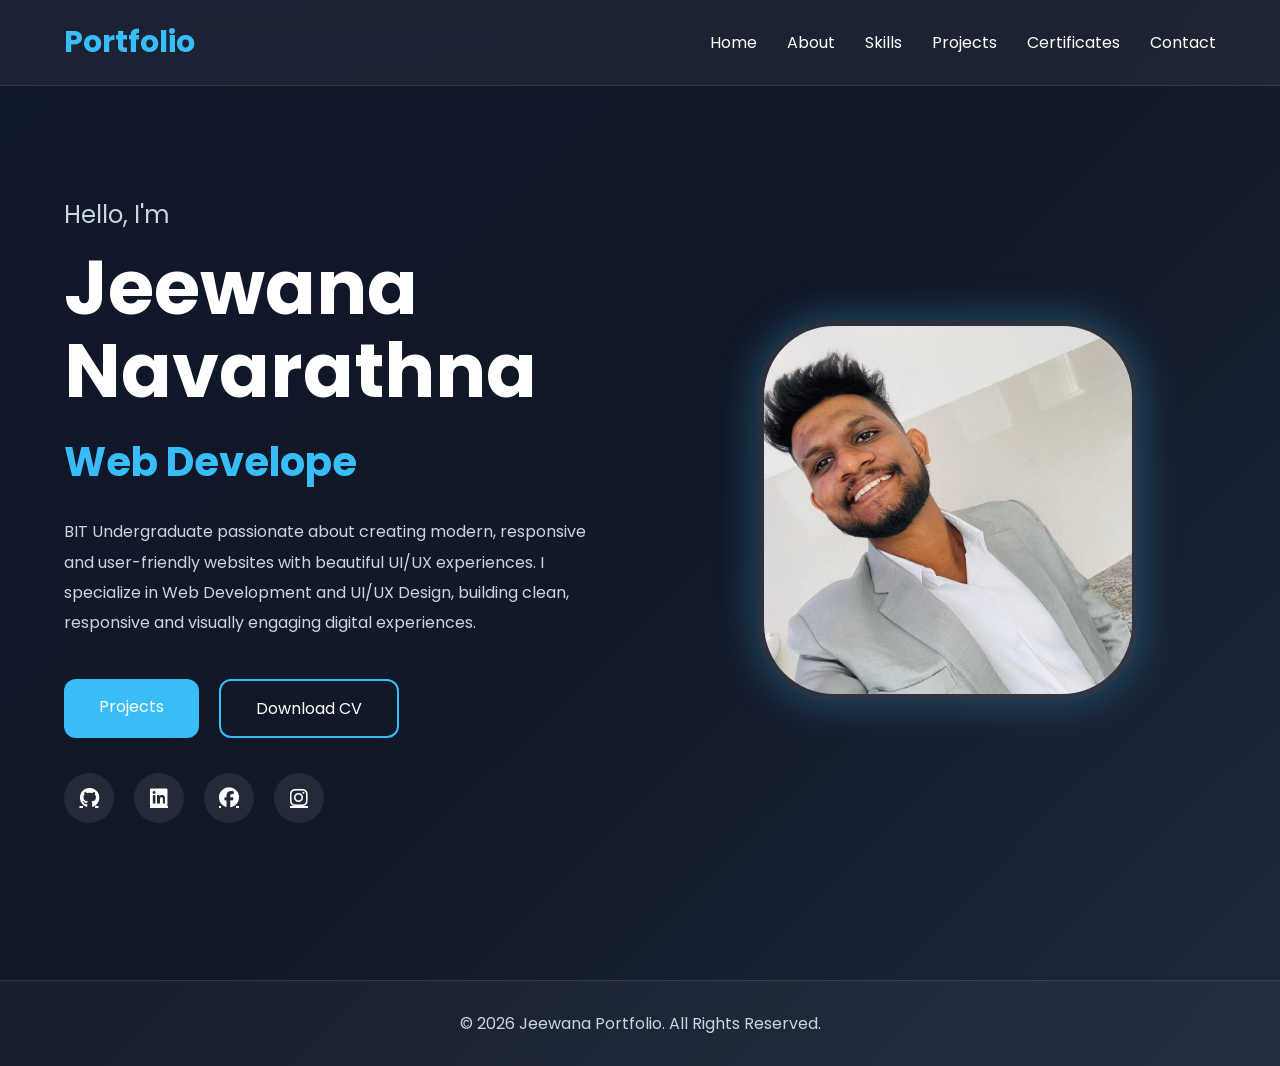
<file: index.html>
<!DOCTYPE html>
<html lang="en">

<head>

    <meta charset="UTF-8">

    <meta name="viewport"
          content="width=device-width, initial-scale=1.0">

    <title>Jeewana Portfolio</title>

    <!-- CSS -->

    <link rel="stylesheet" href="css/style.css">

    <!-- GOOGLE FONT -->

    <link href="https://fonts.googleapis.com/css2?family=Poppins:wght@300;400;500;600;700&display=swap"
          rel="stylesheet">

    <!-- FONT AWESOME -->

    <link rel="stylesheet"
          href="https://cdnjs.cloudflare.com/ajax/libs/font-awesome/6.5.1/css/all.min.css">

    <!-- AOS -->

    <link rel="stylesheet"
          href="https://unpkg.com/aos@2.3.4/dist/aos.css"/>

</head>

<body>

<!-- NAVBAR -->

<nav class="navbar">

    <div class="container nav-container">

        <h2 class="logo">Portfolio</h2>

        <ul class="nav-links">

            <li><a href="index.html">Home</a></li>

            <li><a href="about.html">About</a></li>

            <li><a href="skills.html">Skills</a></li>

            <li><a href="projects.html">Projects</a></li>

            <li><a href="certificates.html">Certificates</a></li>

            <li><a href="contact.html">Contact</a></li>

        </ul>

    </div>

</nav>

<!-- HERO SECTION -->

<section class="hero">

    <div class="hero-glow"></div>

    <div class="container hero-container">

        <!-- LEFT -->

        <div class="hero-content"
             data-aos="fade-right">

            <p class="hero-intro">
                Hello, I'm
            </p>

            <h1 class="hero-name">
                Jeewana Navarathna
            </h1>

            <h2 class="hero-role">
                <span class="typing"></span>
            </h2>

            <p class="hero-description">

                BIT Undergraduate passionate about creating
                modern, responsive and user-friendly websites
                with beautiful UI/UX experiences.

                I specialize in Web Development and UI/UX Design,
                building clean, responsive and visually engaging
                digital experiences.

            </p>

            <!-- BUTTONS -->

            <div class="hero-buttons">

                <a href="projects.html"
                   class="btn">

                     Projects

                </a>

                <a href="uploads/cv.pdf"
                   class="btn secondary-btn"
                   download>

                    Download CV

                </a>

            </div>

            <!-- SOCIAL -->

            <div class="social-icons">

                <a href="https://github.com/JeewanaCodez"
                   target="_blank">

                    <i class="fab fa-github"></i>

                </a>

                <a href="https://www.linkedin.com/in/jeewana-navarathna"
                   target="_blank">

                    <i class="fab fa-linkedin"></i>

                </a>

                <a href="https://www.facebook.com/share/1CrE9x2tZE/?mibextid=wwXIfr"
                   target="_blank">

                    <i class="fab fa-facebook"></i>

                </a>

                <a href="#">

                    <i class="fab fa-instagram"></i>

                </a>

            </div>

        </div>

        <!-- RIGHT -->

        <div class="hero-image"
             data-aos="fade-left">

            <img src="images/profile/profile.jpeg"
                 alt="profile">

        </div>

    </div>

</section>

<!-- FOOTER -->

<footer class="footer">

    <div class="container">

        <p>
            © 2026 Jeewana Portfolio. All Rights Reserved.
        </p>

    </div>

</footer>

<!-- AOS -->

<script src="https://unpkg.com/aos@2.3.4/dist/aos.js"></script>

<script>

AOS.init({

    duration:1200,
    once:true

});

</script>

<!-- JS -->

<script src="js/script.js"></script>

</body>
</html>
</file>
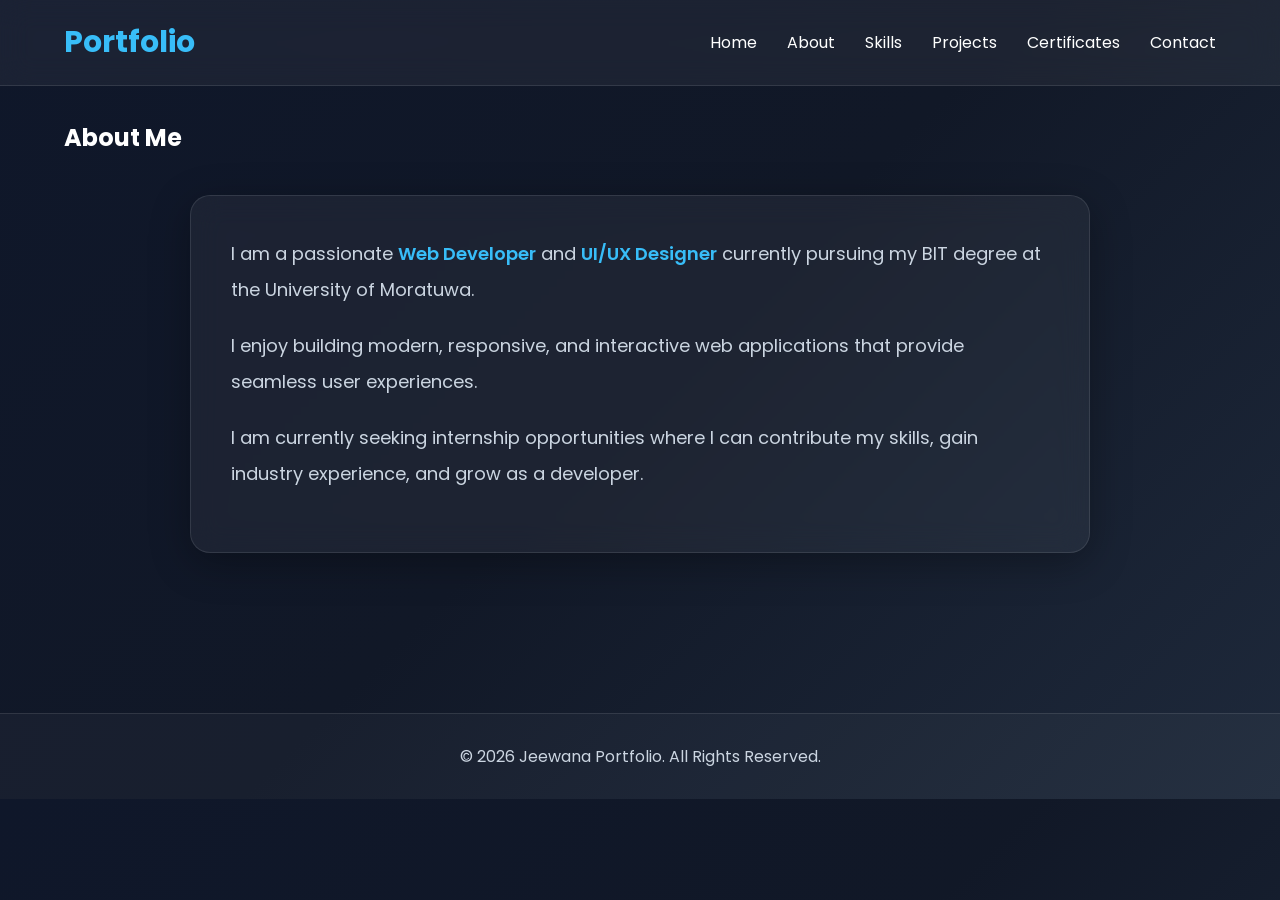
<file: about.html>
<!DOCTYPE html>
<html lang="en">

<head>

    <meta charset="UTF-8">

    <meta name="viewport"
          content="width=device-width, initial-scale=1.0">

    <title>About - Jeewana Portfolio</title>

    <link rel="stylesheet" href="css/style.css">

    <link href="https://fonts.googleapis.com/css2?family=Poppins:wght@300;400;500;600;700&display=swap"
          rel="stylesheet">

    <link rel="stylesheet"
          href="https://cdnjs.cloudflare.com/ajax/libs/font-awesome/6.5.1/css/all.min.css">

    <link rel="stylesheet"
          href="https://unpkg.com/aos@2.3.4/dist/aos.css"/>

</head>

<body>

<nav class="navbar">

    <div class="container nav-container">

        <h2 class="logo">Portfolio</h2>

        <ul class="nav-links">

            <li><a href="index.html">Home</a></li>

            <li><a href="about.html">About</a></li>

            <li><a href="skills.html">Skills</a></li>

            <li><a href="projects.html">Projects</a></li>

            <li><a href="certificates.html">Certificates</a></li>

            <li><a href="contact.html">Contact</a></li>

        </ul>

    </div>

</nav>

<section class="page about-page">

    <div class="container">

        <h1 class="section-title">
            About Me
        </h1>

        <div class="about-card"
             data-aos="zoom-in">

            <p class="about-text">

                I am a passionate
                <span>Web Developer</span>
                and
                <span>UI/UX Designer</span>

                currently pursuing my BIT degree
                at the University of Moratuwa.

            </p>

            <p class="about-text">

                I enjoy building modern,
                responsive, and interactive
                web applications that provide
                seamless user experiences.

            </p>

            <p class="about-text">

                I am currently seeking
                internship opportunities
                where I can contribute my skills,
                gain industry experience,
                and grow as a developer.

            </p>

        </div>

    </div>

</section>

<footer class="footer">

    <div class="container">

        <p>
            © 2026 Jeewana Portfolio. All Rights Reserved.
        </p>

    </div>

</footer>

<script src="https://unpkg.com/aos@2.3.4/dist/aos.js"></script>

<script>

AOS.init({

    duration:1200,
    once:true

});

</script>

<script src="js/script.js"></script>

</body>
</html>
</file>
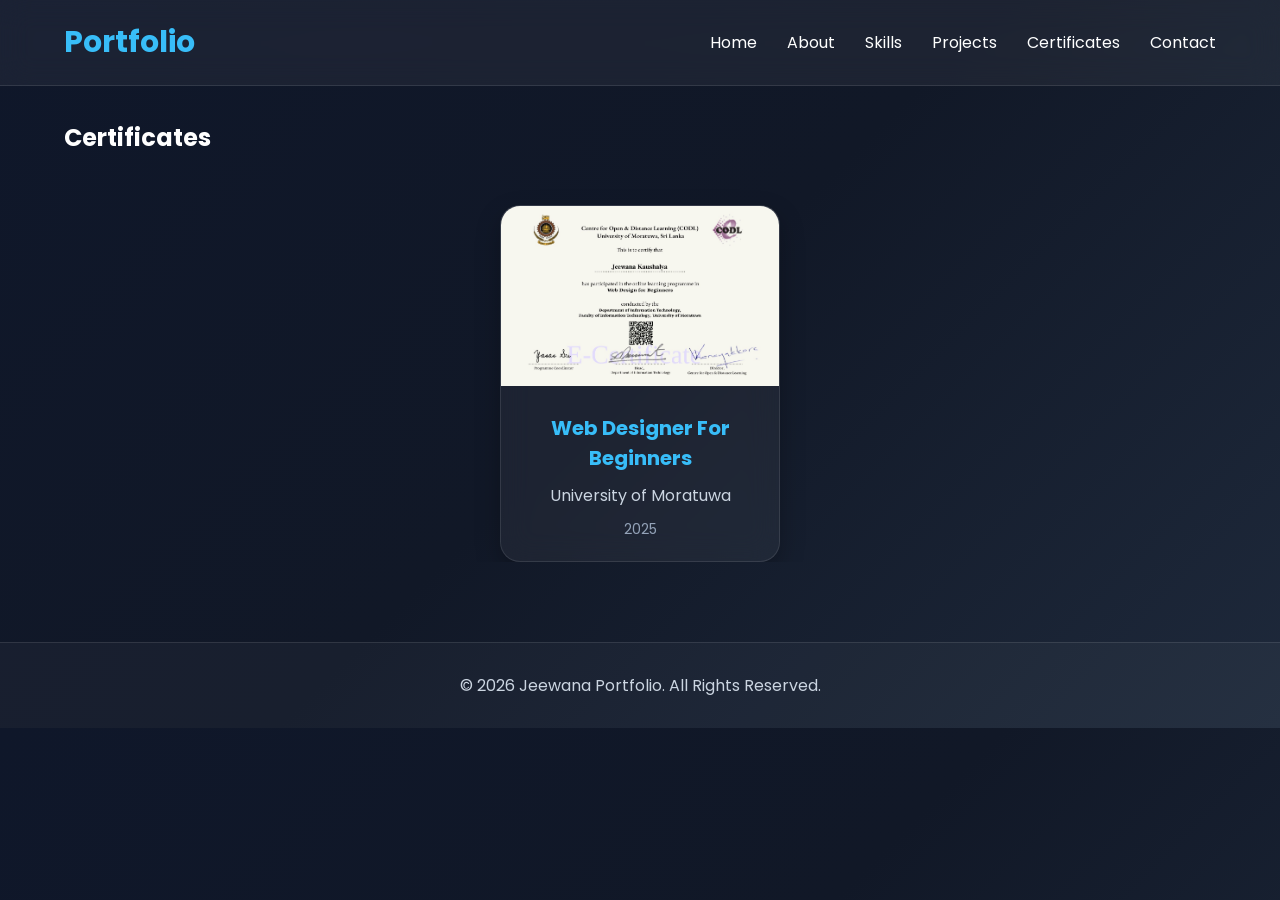
<file: certificates.html>
<!DOCTYPE html>
<html lang="en">

<head>

    <meta charset="UTF-8">

    <meta name="viewport"
          content="width=device-width, initial-scale=1.0">

    <title>Certificates - Jeewana Portfolio</title>

    <link rel="stylesheet" href="css/style.css">

    <link href="https://fonts.googleapis.com/css2?family=Poppins:wght@300;400;500;600;700&display=swap"
          rel="stylesheet">

    <link rel="stylesheet"
          href="https://cdnjs.cloudflare.com/ajax/libs/font-awesome/6.5.1/css/all.min.css">

    <link rel="stylesheet"
          href="https://unpkg.com/aos@2.3.4/dist/aos.css"/>

</head>

<body>

<nav class="navbar">

    <div class="container nav-container">

        <h2 class="logo">Portfolio</h2>

        <ul class="nav-links">

            <li><a href="index.html">Home</a></li>

            <li><a href="about.html">About</a></li>

            <li><a href="skills.html">Skills</a></li>

            <li><a href="projects.html">Projects</a></li>

            <li><a href="certificates.html">Certificates</a></li>

            <li><a href="contact.html">Contact</a></li>

        </ul>

    </div>

</nav>

<section class="page certificates-page">

    <div class="container">

        <h1 class="section-title">
            Certificates
        </h1>

        <div class="certificate-wrapper">

            <a href="images/certificates/web.jpeg"
               target="_blank"
               class="certificate-card"
               data-aos="zoom-in">

                <img src="images/certificates/web.jpeg"
                     alt="certificate">

                <div class="certificate-info">

                    <h3>
                        Web Designer For Beginners
                    </h3>

                    <p>
                        University of Moratuwa
                    </p>

                    <span>
                        2025
                    </span>

                </div>

            </a>

        </div>

    </div>

</section>

<footer class="footer">

    <div class="container">

        <p>
            © 2026 Jeewana Portfolio. All Rights Reserved.
        </p>

    </div>

</footer>

<script src="https://unpkg.com/aos@2.3.4/dist/aos.js"></script>

<script>

AOS.init({

    duration:1200,
    once:true

});

</script>

<script src="js/script.js"></script>

</body>
</html>
</file>
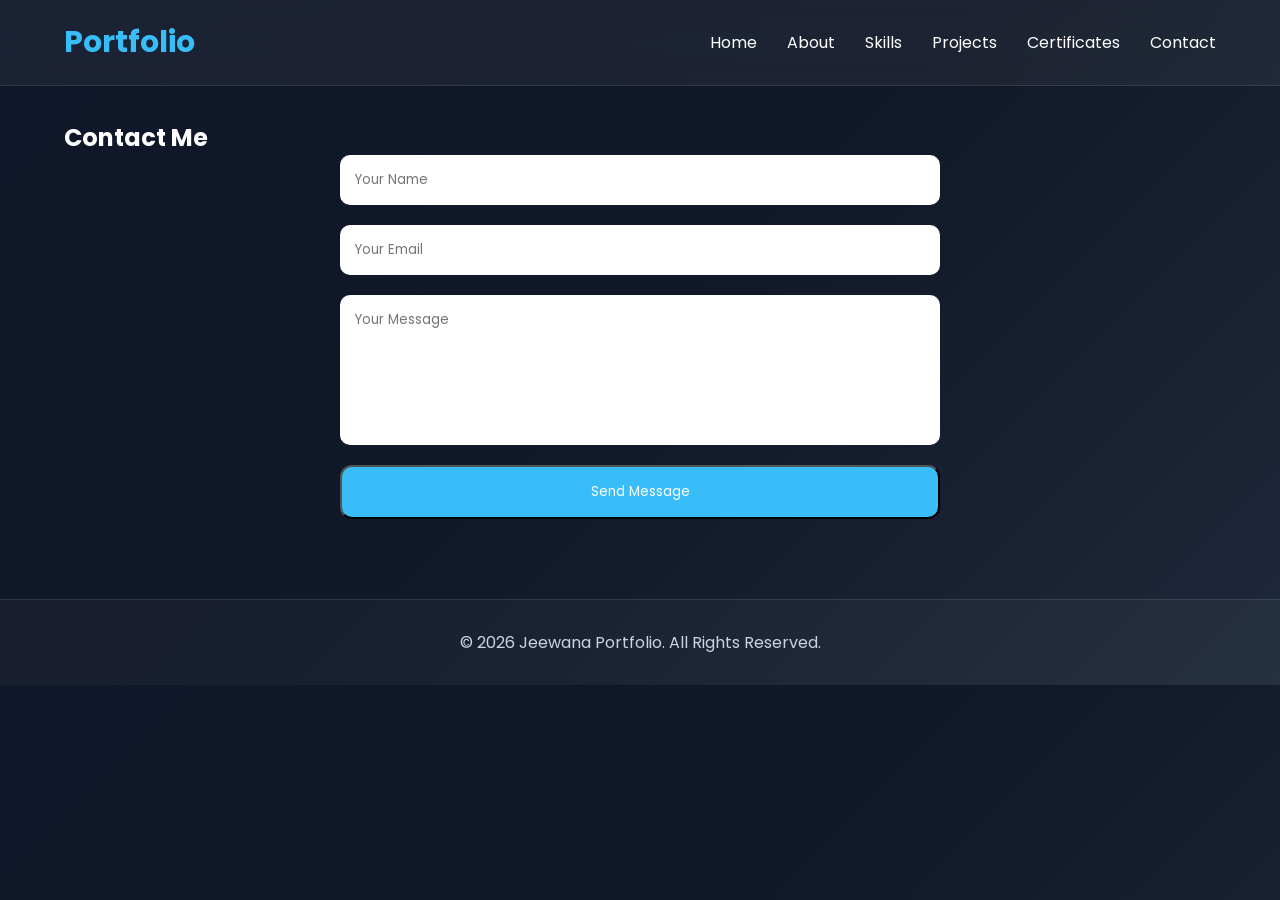
<file: contact.html>
<!DOCTYPE html>
<html lang="en">

<head>

    <meta charset="UTF-8">

    <meta name="viewport"
          content="width=device-width, initial-scale=1.0">

    <title>Contact - Jeewana Portfolio</title>

    <link rel="stylesheet" href="css/style.css">

    <link href="https://fonts.googleapis.com/css2?family=Poppins:wght@300;400;500;600;700&display=swap"
          rel="stylesheet">

    <link rel="stylesheet"
          href="https://cdnjs.cloudflare.com/ajax/libs/font-awesome/6.5.1/css/all.min.css">

    <link rel="stylesheet"
          href="https://unpkg.com/aos@2.3.4/dist/aos.css"/>

</head>

<body>

<nav class="navbar">

    <div class="container nav-container">

        <h2 class="logo">Portfolio</h2>

        <ul class="nav-links">

            <li><a href="index.html">Home</a></li>

            <li><a href="about.html">About</a></li>

            <li><a href="skills.html">Skills</a></li>

            <li><a href="projects.html">Projects</a></li>

            <li><a href="certificates.html">Certificates</a></li>

            <li><a href="contact.html">Contact</a></li>

        </ul>

    </div>

</nav>

<section class="page contact-page">

    <div class="container">

        <h1 class="section-title">
            Contact Me
        </h1>

        <form class="contact-form"
      action="https://formsubmit.co/jeewanakaushalya8@gmail.com"
      method="POST"
      data-aos="fade-up">

    <input type="text"
           name="name"
           placeholder="Your Name"
           required>

    <input type="email"
           name="email"
           placeholder="Your Email"
           required>

    <textarea name="message"
              rows="6"
              placeholder="Your Message"
              required></textarea>

    <!-- DISABLE CAPTCHA -->

    <input type="hidden"
           name="_captcha"
           value="false">

    <!-- SUCCESS PAGE -->

    <input type="hidden"
           name="_next"
           value="https://JeewanaCodez.github.io/portfolio/contact.html">

    <button type="submit"
            class="btn">

        Send Message

    </button>

</form>

    </div>

</section>

<footer class="footer">

    <div class="container">

        <p>
            © 2026 Jeewana Portfolio. All Rights Reserved.
        </p>

    </div>

</footer>

<script src="https://unpkg.com/aos@2.3.4/dist/aos.js"></script>

<script>

AOS.init({

    duration:1200,
    once:true

});

</script>

<script src="js/script.js"></script>

</body>
</html>
</file>
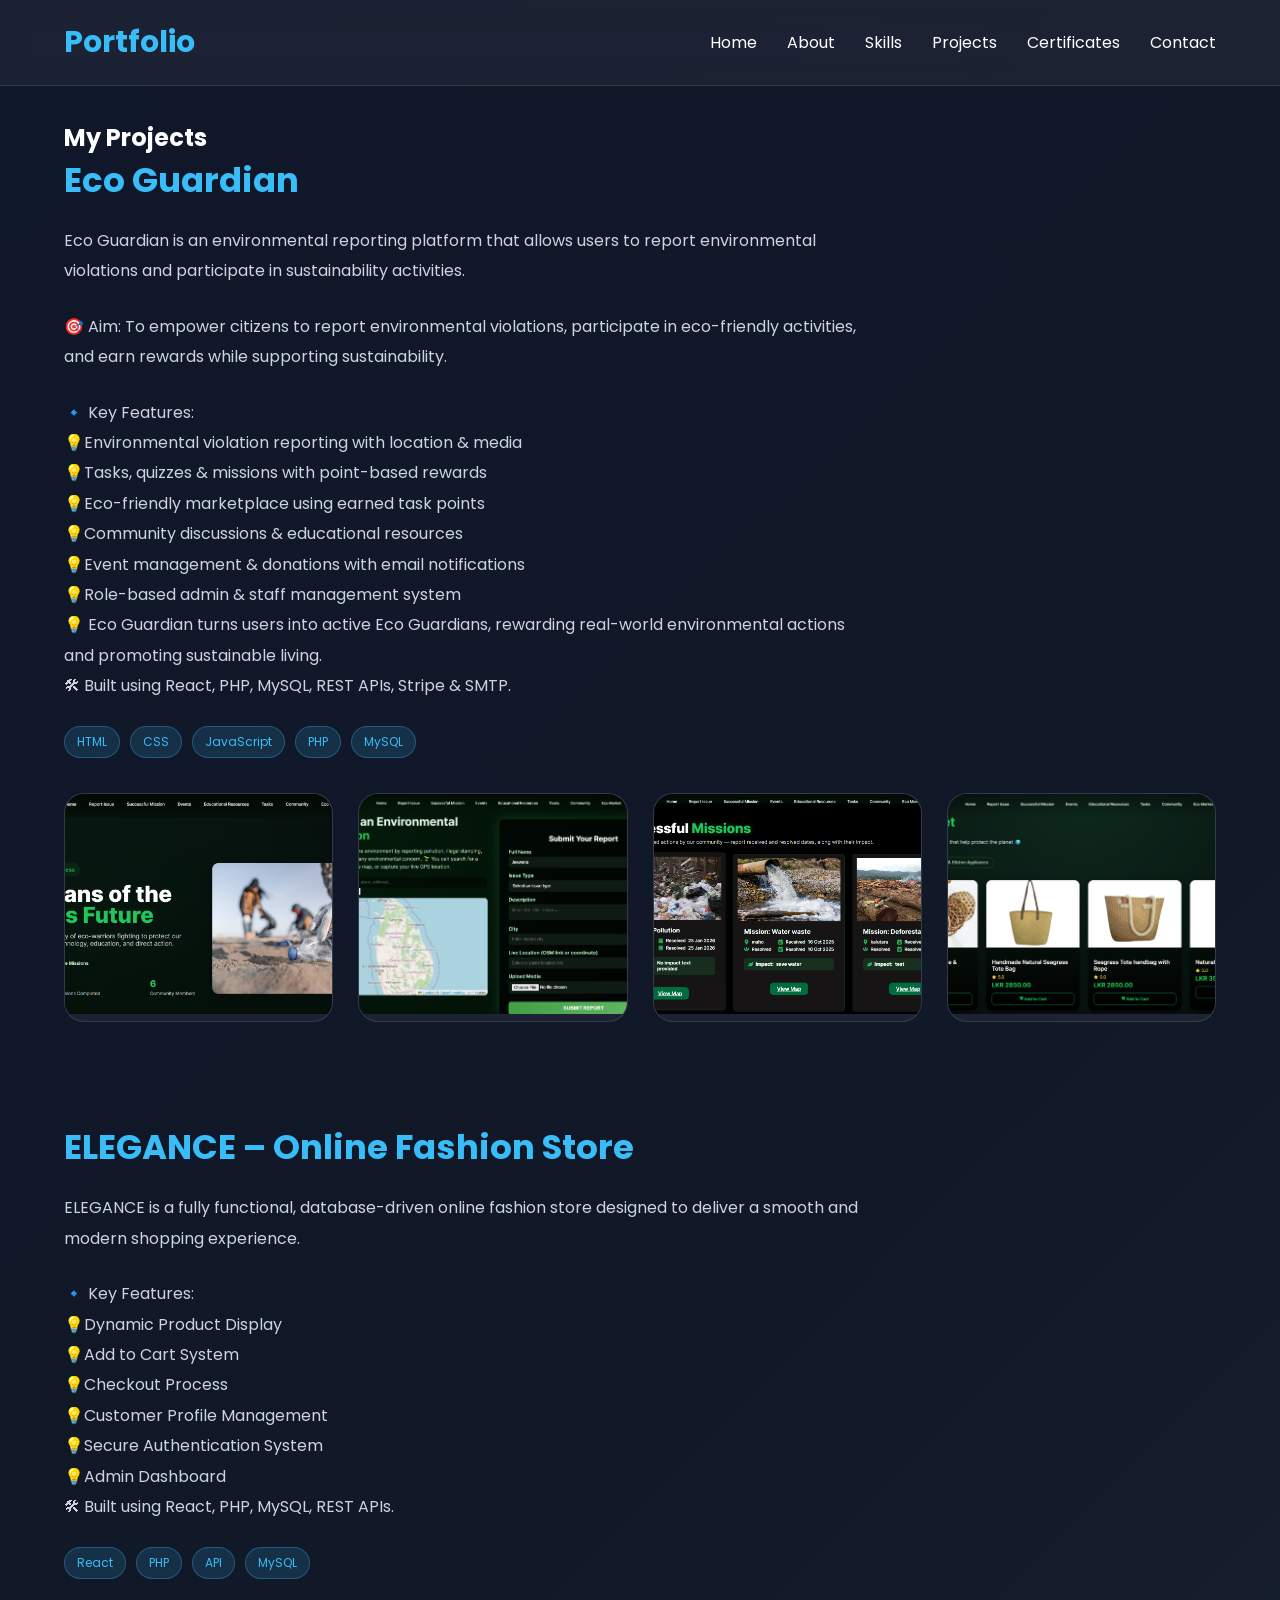
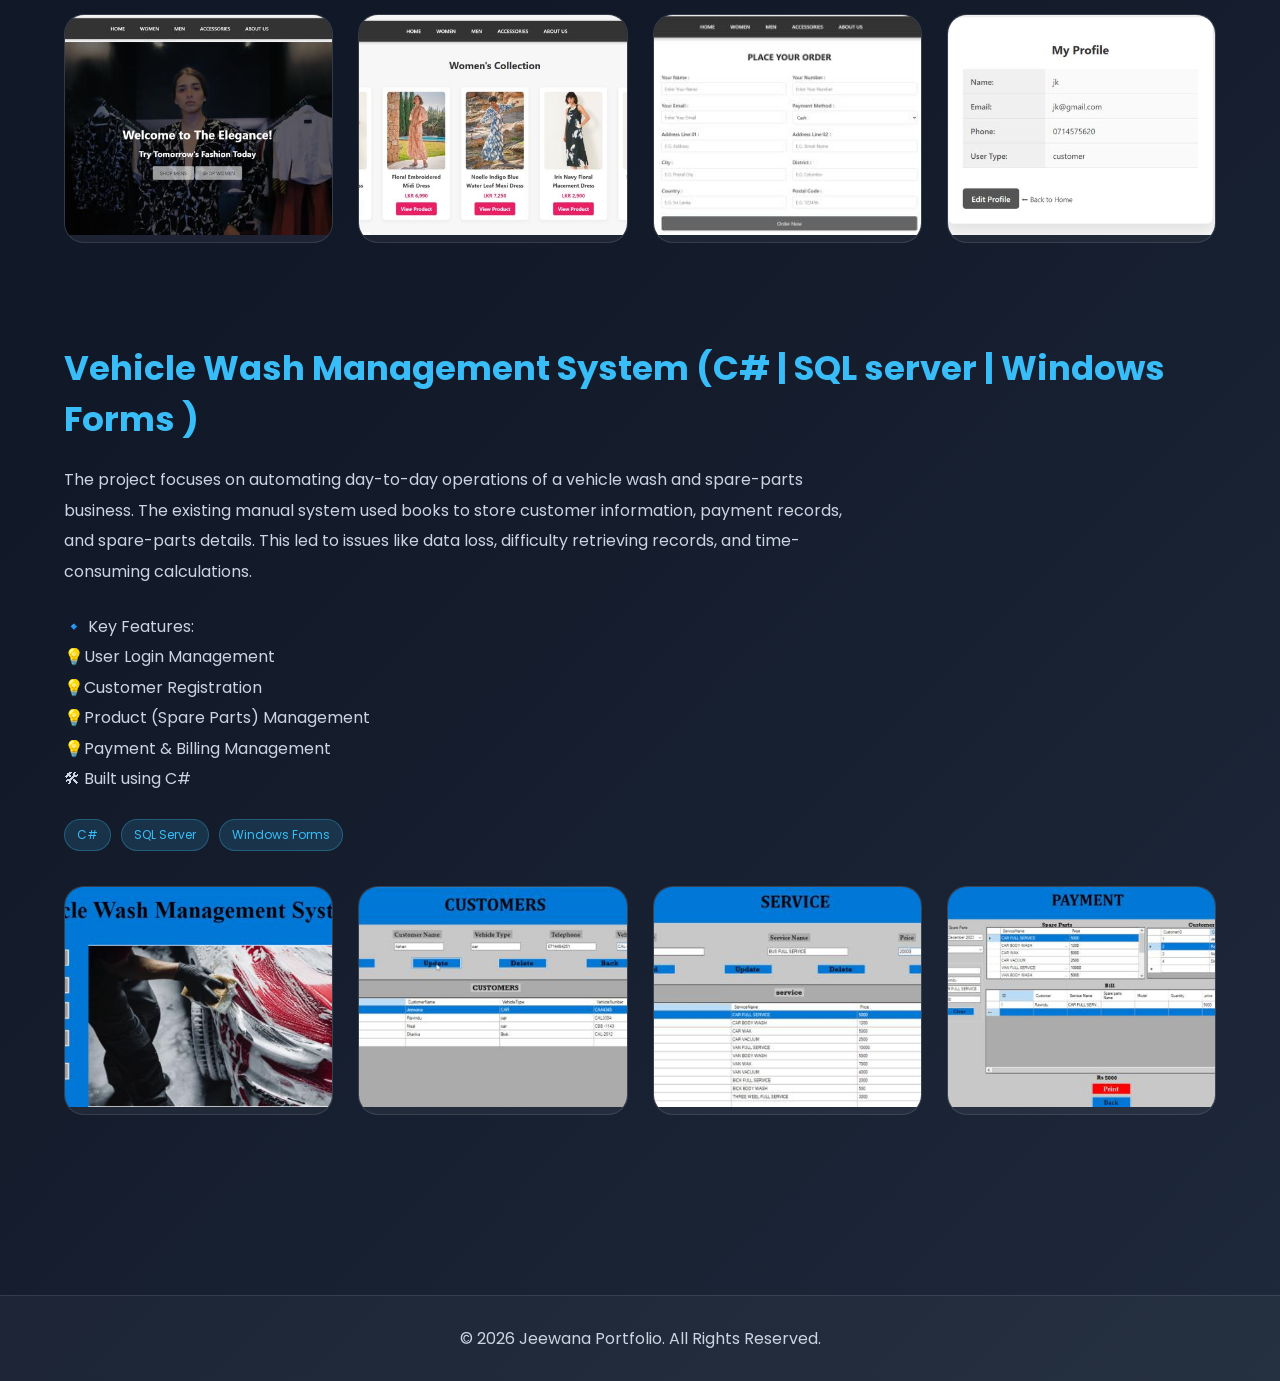
<file: projects.html>
<!DOCTYPE html>
<html lang="en">

<head>

    <meta charset="UTF-8">

    <meta name="viewport"
          content="width=device-width, initial-scale=1.0">

    <title>Jeewana Portfolio</title>

    <!-- CSS -->

    <link rel="stylesheet" href="css/style.css">

    <!-- GOOGLE FONT -->

    <link href="https://fonts.googleapis.com/css2?family=Poppins:wght@300;400;500;600;700&display=swap"
          rel="stylesheet">

    <!-- FONT AWESOME -->

    <link rel="stylesheet"
          href="https://cdnjs.cloudflare.com/ajax/libs/font-awesome/6.5.1/css/all.min.css">

    <!-- AOS ANIMATION -->

    <link rel="stylesheet"
          href="https://unpkg.com/aos@2.3.4/dist/aos.css"/>

</head>

<body>

<!-- NAVBAR -->

<nav class="navbar">

    <div class="container nav-container">

        <h2 class="logo">
            Portfolio
        </h2>

        <ul class="nav-links">

            <li><a href="index.html">Home</a></li>

            <li><a href="about.html">About</a></li>

            <li><a href="skills.html">Skills</a></li>

            <li><a href="projects.html">Projects</a></li>

            <li><a href="certificates.html">Certificates</a></li>

            <li><a href="contact.html">Contact</a></li>

        </ul>

    </div>

</nav>

<section class="page projects-page">

    <div class="container">

        <h1 class="section-title">
            My Projects
        </h1>

        <!-- PROJECT 1 -->

        <div class="project-section fade-in">

            <!-- PROJECT INFO -->

            <div class="project-details">

                <h2>Eco Guardian</h2>

                <p>
                    Eco Guardian is an environmental reporting platform
                    that allows users to report environmental violations
                    and participate in sustainability activities.
                </p>
                <p> 
                    🎯 Aim: To empower citizens to report environmental violations, participate in eco-friendly activities, and earn rewards while supporting sustainability.
                </p>
                <p>
                 🔹 Key Features: <br>

                    💡Environmental violation reporting with location & media <br>

                    💡Tasks, quizzes & missions with point-based rewards <br>

                    💡Eco-friendly marketplace using earned task points <br>

                    💡Community discussions & educational resources <br>

                    💡Event management & donations with email notifications <br>

                    💡Role-based admin & staff management system <br>

                    💡 Eco Guardian turns users into active Eco Guardians, rewarding real-world environmental actions and promoting sustainable living.<br>

                    🛠 Built using React, PHP, MySQL, REST APIs, Stripe & SMTP.   
            </p>


                <div class="project-tags">

                    <span>HTML</span>
                    <span>CSS</span>
                    <span>JavaScript</span>
                    <span>PHP</span>
                    <span>MySQL</span>

                </div>

            </div>

            <!-- PROJECT GALLERY -->

            <div class="project-gallery">

                <a href="images/projects/eco1.jpg" target="_blank">
                    <img src="images/projects/home.png" alt="">
                </a>

                <a href="images/projects/eco2.jpg" target="_blank">
                    <img src="images/projects/report.png" alt="">
                </a>

                <a href="images/projects/eco3.jpg" target="_blank">
                    <img src="images/projects/missions.png" alt="">
                </a>

                <a href="images/projects/eco4.jpg" target="_blank">
                    <img src="images/projects/market.png" alt="">
                </a>

            </div>

        </div>

        <!-- PROJECT 2 -->

        <div class="project-section fade-in">

            <div class="project-details">

                <h2>ELEGANCE – Online Fashion Store</h2>

                <p>
                    ELEGANCE is a fully functional, database-driven online fashion store designed to deliver 
                    a smooth and modern shopping experience.

                </p>
                 <p>
                 🔹 Key Features: <br>

                    💡Dynamic Product Display <br>

                    💡Add to Cart System <br>

                    💡Checkout Process <br>

                    💡Customer Profile Management <br>

                    💡Secure Authentication System <br>

                    💡Admin Dashboard <br>

                    
                    🛠 Built using React, PHP, MySQL, REST APIs.   
            </p>


                <div class="project-tags">

                    <span>React</span>
                    <span>PHP</span>
                    <span>API</span>
                    <span>MySQL</span>

                </div>

            </div>

            <div class="project-gallery">

                <a href="images/projects/travel1.jpg" target="_blank">
                    <img src="images/projects/home.jpeg" alt="">
                </a>

                <a href="images/projects/travel2.jpg" target="_blank">
                    <img src="images/projects/dress.jpeg" alt="">
                </a>

                <a href="images/projects/travel3.jpg" target="_blank">
                    <img src="images/projects/place.jpeg" alt="">
                </a>

                <a href="images/projects/travel4.jpg" target="_blank">
                    <img src="images/projects/profile.jpeg" alt="">
                </a>

            </div>

        </div>

        <!-- PROJECT 3 -->

        <div class="project-section fade-in">

            <div class="project-details">

                <h2>Vehicle Wash Management System (C# | SQL server | Windows Forms )</h2>

                <p>
                    The project focuses on automating day-to-day operations of a vehicle wash and spare-parts business. 
                    The existing manual system used books to store customer information, payment records, and spare-parts details.
                    This led to issues like data loss, difficulty retrieving records, and time-consuming calculations.

                </p>
                 <p>
                 🔹 Key Features: <br>

                    💡User Login Management <br>

                    💡Customer Registration <br>

                    💡Product (Spare Parts) Management <br>

                    💡Payment & Billing Management <br>

                    
                    🛠 Built using C#  
            </p>


                <div class="project-tags">

                    <span>C#</span>
                    <span>SQL Server</span>
                    <span>Windows Forms</span>

                </div>

            </div>

            <div class="project-gallery">

                <a href="images/projects/travel1.jpg" target="_blank">
                    <img src="images/projects/H.jpeg" alt="">
                </a>

                <a href="images/projects/travel2.jpg" target="_blank">
                    <img src="images/projects/customer.jpeg" alt="">
                </a>

                <a href="images/projects/travel3.jpg" target="_blank">
                    <img src="images/projects/service.jpeg" alt="">
                </a>

                <a href="images/projects/travel4.jpg" target="_blank">
                    <img src="images/projects/payment.jpeg" alt="">
                </a>

            </div>

        </div>

    </div>

</section>

<!-- FOOTER -->

<footer class="footer">

    <div class="container">

        <p>
            © 2026 Jeewana Portfolio. All Rights Reserved.
        </p>

    </div>

</footer>

<!-- AOS -->

<script src="https://unpkg.com/aos@2.3.4/dist/aos.js"></script>

<script>

AOS.init({

    duration:1200,
    once:true

});

</script>

<!-- JS -->

<script src="js/script.js"></script>

</body>
</html>
</file>
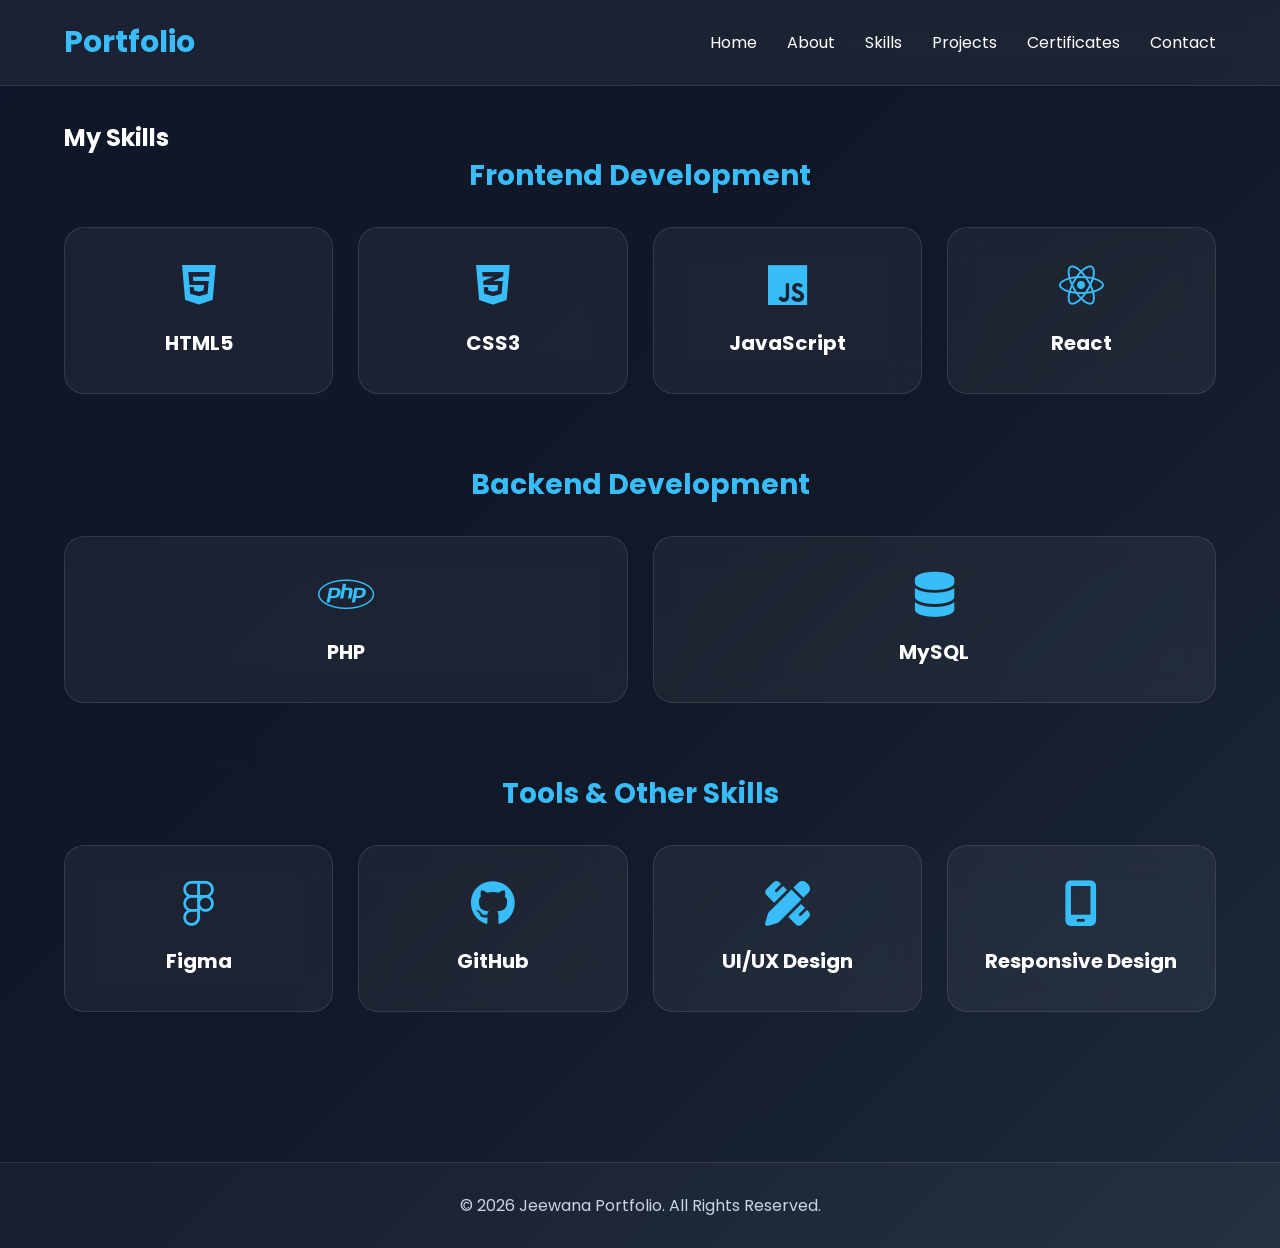
<file: skills.html>
<!DOCTYPE html>
<html lang="en">

<head>

    <meta charset="UTF-8">

    <meta name="viewport"
          content="width=device-width, initial-scale=1.0">

    <title>Skills - Jeewana Portfolio</title>

    <link rel="stylesheet" href="css/style.css">

    <link href="https://fonts.googleapis.com/css2?family=Poppins:wght@300;400;500;600;700&display=swap"
          rel="stylesheet">

    <link rel="stylesheet"
          href="https://cdnjs.cloudflare.com/ajax/libs/font-awesome/6.5.1/css/all.min.css">

    <link rel="stylesheet"
          href="https://unpkg.com/aos@2.3.4/dist/aos.css"/>

</head>

<body>

<nav class="navbar">

    <div class="container nav-container">

        <h2 class="logo">Portfolio</h2>

        <ul class="nav-links">

            <li><a href="index.html">Home</a></li>

            <li><a href="about.html">About</a></li>

            <li><a href="skills.html">Skills</a></li>

            <li><a href="projects.html">Projects</a></li>

            <li><a href="certificates.html">Certificates</a></li>

            <li><a href="contact.html">Contact</a></li>

        </ul>

    </div>

</nav>

<section class="page skills-page">

    <div class="container">

        <h1 class="section-title">
            My Skills
        </h1>

        <!-- FRONTEND -->

        <div class="skills-category"
             data-aos="fade-up">

            <h2>Frontend Development</h2>

            <div class="skills-grid">

                <div class="skill-card">
                    <i class="fa-brands fa-html5"></i>
                    <h3>HTML5</h3>
                </div>

                <div class="skill-card">
                    <i class="fa-brands fa-css3-alt"></i>
                    <h3>CSS3</h3>
                </div>

                <div class="skill-card">
                    <i class="fa-brands fa-js"></i>
                    <h3>JavaScript</h3>
                </div>

                <div class="skill-card">
                    <i class="fa-brands fa-react"></i>
                    <h3>React</h3>
                </div>

            </div>

        </div>

        <!-- BACKEND -->

        <div class="skills-category"
             data-aos="fade-up">

            <h2>Backend Development</h2>

            <div class="skills-grid">

                <div class="skill-card">
                    <i class="fa-brands fa-php"></i>
                    <h3>PHP</h3>
                </div>

                <div class="skill-card">
                    <i class="fa-solid fa-database"></i>
                    <h3>MySQL</h3>
                </div>

            </div>

        </div>

        <!-- TOOLS -->

        <div class="skills-category"
             data-aos="fade-up">

            <h2>Tools & Other Skills</h2>

            <div class="skills-grid">

                <div class="skill-card">
                    <i class="fa-brands fa-figma"></i>
                    <h3>Figma</h3>
                </div>

                <div class="skill-card">
                    <i class="fa-brands fa-github"></i>
                    <h3>GitHub</h3>
                </div>

                <div class="skill-card">
                    <i class="fa-solid fa-pen-ruler"></i>
                    <h3>UI/UX Design</h3>
                </div>

                <div class="skill-card">
                    <i class="fa-solid fa-mobile-screen"></i>
                    <h3>Responsive Design</h3>
                </div>

            </div>

        </div>

    </div>

</section>

<footer class="footer">

    <div class="container">

        <p>
            © 2026 Jeewana Portfolio. All Rights Reserved.
        </p>

    </div>

</footer>

<script src="https://unpkg.com/aos@2.3.4/dist/aos.js"></script>

<script>

AOS.init({

    duration:1200,
    once:true

});

</script>

<script src="js/script.js"></script>

</body>
</html>
</file>
<file: css/style.css>
/* RESET */

*{
    margin:0;
    padding:0;
    box-sizing:border-box;
    font-family:'Poppins',sans-serif;
}

html{
    scroll-behavior:smooth;
}

/* BODY */

body{
    background:linear-gradient(
        135deg,
        #0f172a,
        #111827,
        #1e293b
    );

    color:white;

    overflow-x:hidden;
}

/* CONTAINER */

.container{
    width:90%;
    max-width:1200px;
    margin:auto;
}

/* NAVBAR */

.navbar{

    width:100%;

    position:fixed;

    top:0;
    left:0;

    z-index:1000;

    padding:20px 0;

    background:rgba(255,255,255,0.05);

    backdrop-filter:blur(15px);

    border-bottom:1px solid rgba(255,255,255,0.1);
}

.nav-container{

    display:flex;

    justify-content:space-between;

    align-items:center;
}

/* LOGO */

.logo{

    font-size:30px;

    font-weight:700;

    color:#38bdf8;
}

/* NAV LINKS */

.nav-links{

    display:flex;

    gap:30px;

    list-style:none;
}

.nav-links a{

    color:white;

    text-decoration:none;

    transition:0.3s;
}

.nav-links a:hover{

    color:#38bdf8;
}

/* HERO SECTION */

.hero{

    min-height:100vh;

    display:flex;

    align-items:center;

    padding-top:120px;
}

.hero-container{

    display:flex;

    justify-content:space-between;

    align-items:center;

    gap:80px;
}

/* HERO CONTENT */

.hero-content{
    flex:1;
}

.hero-intro{

    font-size:24px;

    color:#cbd5e1;

    margin-bottom:15px;
}

.hero-name{

    font-size:75px;

    font-weight:700;

    line-height:1.1;

    margin-bottom:20px;
}

.hero-role{

    font-size:40px;

    color:#38bdf8;

    margin-bottom:25px;
}

.hero-description{

    max-width:600px;

    line-height:1.9;

    color:#cbd5e1;

    margin-bottom:40px;
}

/* BUTTONS */

.hero-buttons{

    display:flex;

    gap:20px;

    margin-bottom:35px;
}

.btn{

    display:inline-block;

    padding:15px 35px;

    background:#38bdf8;

    color:white;

    text-decoration:none;

    border-radius:12px;

    transition:0.3s;

    position:relative;

    overflow:hidden;
}

.btn:hover{

    transform:translateY(-5px);

    background:#0ea5e9;
}

.secondary-btn{

    background:transparent;

    border:2px solid #38bdf8;
}

/* SOCIAL ICONS */

.social-icons{

    display:flex;

    gap:20px;
}

.social-icons a{

    width:50px;

    height:50px;

    display:flex;

    justify-content:center;

    align-items:center;

    border-radius:50%;

    background:rgba(255,255,255,0.08);

    color:white;

    font-size:20px;

    transition:0.3s;
}

.social-icons a:hover{

    background:#38bdf8;

    transform:translateY(-5px);
}

/* HERO IMAGE */

.hero-image{

    flex:1;

    display:flex;

    justify-content:center;
}

.hero-image img{

    width:380px;
    height:380px;

    object-fit:cover;

    object-position:0% 30%;

    border-radius:20%;

    border:6px solid rgba(255,255,255,0.1);

    box-shadow:0 0 40px rgba(56,189,248,0.35);
}
/* PAGE SECTION */

.page{
    padding-top:120px;
}

/* ABOUT PAGE CARD */

.about-card{
    max-width:900px;
    margin:40px auto 80px;
    padding:40px;

    background:rgba(255,255,255,0.05);
    border:1px solid rgba(255,255,255,0.1);
    border-radius:20px;

    backdrop-filter:blur(15px);

    box-shadow:0 10px 40px rgba(0,0,0,0.3);
}

.about-text{
    font-size:18px;
    line-height:2;
    color:#cbd5e1;
    margin-bottom:20px;
}

.about-text span{
    color:#38bdf8;
    font-weight:600;
}
/* SKILLS PAGE */

.skills-page{
    padding-top:120px;
}

/* CATEGORY */

.skills-category{
    margin-bottom:70px;
}

.skills-category h2{

    margin-bottom:30px;

    color:#38bdf8;

    font-size:28px;

    text-align:center;
}

/* GRID */

.skills-grid{

    display:grid;

    grid-template-columns:
    repeat(auto-fit,minmax(220px,1fr));

    gap:25px;
}

/* CARD */

.skill-card{

    background:rgba(255,255,255,0.05);

    padding:35px;

    border-radius:20px;

    text-align:center;

    border:1px solid rgba(255,255,255,0.1);

    transition:0.4s;

    backdrop-filter:blur(15px);
}

.skill-card:hover{

    transform:translateY(-10px);

    border-color:#38bdf8;

    background:rgba(56,189,248,0.1);
}

/* ICON */

.skill-card i{

    font-size:45px;

    margin-bottom:20px;

    color:#38bdf8;
}

/* TITLE */

.skill-card h3{

    font-size:20px;

    color:white;
}
/* PROJECTS PAGE */

.projects-page{
    padding-top:120px;
}

/* PROJECT SECTION */

.project-section{

    margin-bottom:100px;
}

/* DETAILS */

.project-details{

    margin-bottom:35px;
}

.project-details h2{

    font-size:34px;

    color:#38bdf8;

    margin-bottom:20px;
}

.project-details p{

    color:#cbd5e1;

    line-height:1.9;

    max-width:800px;

    margin-bottom:25px;
}

/* TAGS */

.project-tags{

    display:flex;

    flex-wrap:wrap;

    gap:12px;
}

.project-tags span{

    padding:8px 15px;

    background:rgba(56,189,248,0.12);

    border:1px solid rgba(56,189,248,0.3);

    border-radius:20px;

    color:#38bdf8;

    font-size:14px;
}

/* GALLERY */

.project-gallery{

    display:grid;

    grid-template-columns:
    repeat(auto-fit,minmax(250px,1fr));

    gap:25px;
}

/* IMAGE */

.project-gallery a{

    overflow:hidden;

    border-radius:20px;

    display:block;

    background:rgba(255,255,255,0.05);

    border:1px solid rgba(255,255,255,0.1);

    transition:0.4s;
}

.project-gallery a:hover{

    transform:translateY(-8px);

    border-color:#38bdf8;
}

.project-gallery img{

    width:100%;

    height:220px;

    object-fit:cover;

    transition:0.5s;
}

.project-gallery a:hover img{

    transform:scale(1.08);
}

/* CONTENT */

.project-content-box{
    flex:1;
}

.project-content-box h2{
    font-size:28px;
    margin-bottom:15px;
    color:#38bdf8;
}

.project-content-box p{
    line-height:1.8;
    color:#cbd5e1;
    margin-bottom:20px;
}

/* TAGS */

.project-tags{
    display:flex;
    flex-wrap:wrap;
    gap:10px;
    margin-bottom:25px;
}

.project-tags span{
    padding:6px 12px;
    background:rgba(56,189,248,0.15);
    border:1px solid rgba(56,189,248,0.3);
    border-radius:20px;
    font-size:12px;
    color:#38bdf8;
}

/* RESPONSIVE */

@media(max-width:768px){

    .project-section{
        flex-direction:column;
        text-align:center;
    }

    .project-image img{
        width:100%;
    }

    .project-tags{
        justify-content:center;
    }
}
/* CERTIFICATES PAGE */

.certificates-page{
    padding-top:120px;
}

/* WRAPPER */

.certificate-wrapper{

    display:flex;

    justify-content:center;

    flex-wrap:wrap;

    gap:30px;

    margin-top:50px;
}

/* CARD */

.certificate-card{

    width:280px;

    text-decoration:none;

    background:rgba(255,255,255,0.05);

    border:1px solid rgba(255,255,255,0.1);

    border-radius:20px;

    overflow:hidden;

    transition:0.4s;

    backdrop-filter:blur(15px);

    box-shadow:0 10px 25px rgba(0,0,0,0.25);
}

.certificate-card:hover{

    transform:translateY(-10px);

    border-color:#38bdf8;
}

/* IMAGE */

.certificate-card img{

    width:100%;

    height:180px;

    object-fit:cover;

    transition:0.4s;
}

.certificate-card:hover img{

    transform:scale(1.05);
}

/* INFO */

.certificate-info{

    padding:20px;

    text-align:center;
}

.certificate-info h3{

    color:#38bdf8;

    margin-bottom:10px;

    font-size:20px;
}

.certificate-info p{

    color:#cbd5e1;

    margin-bottom:8px;
}

.certificate-info span{

    color:#94a3b8;

    font-size:14px;
}
.contact-form{
    max-width:600px;
    margin:auto;
    display:flex;
    flex-direction:column;
    gap:20px;
}

.contact-form input,
.contact-form textarea{
    padding:15px;
    border-radius:10px;
    border:none;
    outline:none;
}

.contact-form textarea{
    resize:none;
}
/* FOOTER */

.footer{

    margin-top:80px;

    padding:30px 0;

    text-align:center;

    border-top:1px solid rgba(255,255,255,0.1);

    background:rgba(255,255,255,0.03);

    color:#cbd5e1;
}
/* HERO BACKGROUND GLOW */


.btn::before{

    content:'';

    position:absolute;

    top:0;
    left:-100%;

    width:100%;
    height:100%;

    background:linear-gradient(
        120deg,
        transparent,
        rgba(255,255,255,0.25),
        transparent
    );

    transition:0.6s;
}

.btn:hover::before{

    left:100%;
}

.btn:hover::before{

    left:100%;
}

/* SOCIAL ICON GLOW */

.social-icons a:hover{

    box-shadow:0 0 20px rgba(56,189,248,0.7);
}

/* SMOOTH CARD HOVER */

.project-gallery a,
.skill-card,
.certificate-card{

    transition:0.4s ease;
}

/* PAGE FADE */

body{

    animation:pageFade 1s ease;
}

@keyframes pageFade{

    from{
        opacity:0;
        transform:translateY(10px);
    }

    to{
        opacity:1;
        transform:translateY(0);
    }
}
.hero,
.page{
    overflow:hidden;
}
</file>
